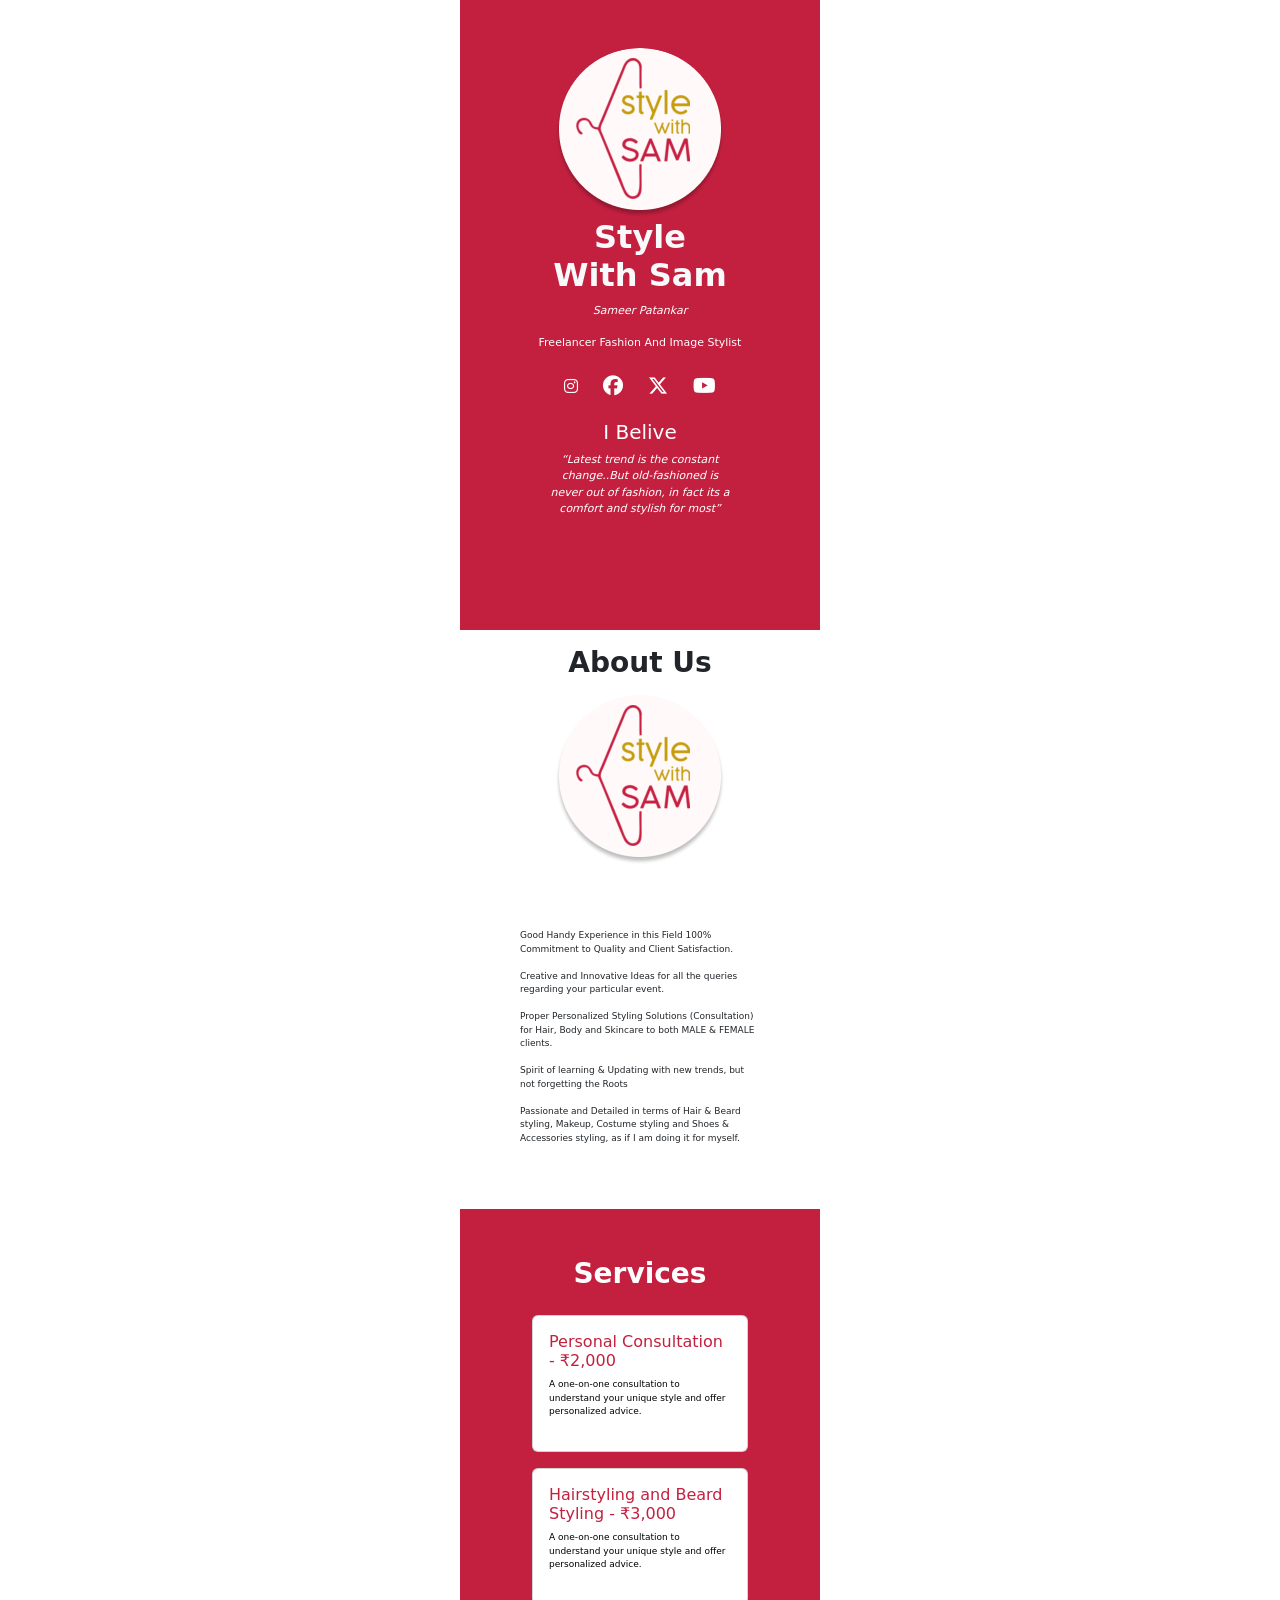
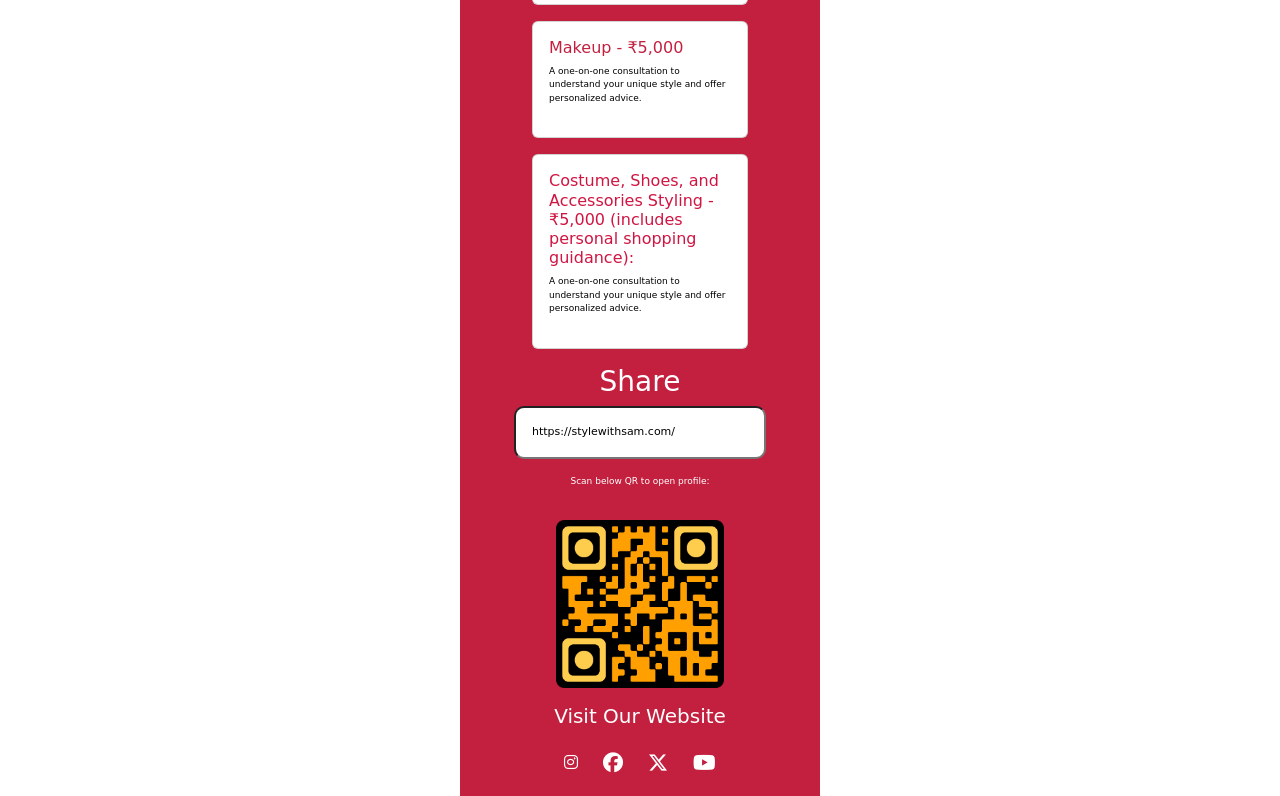
<file: index.html>
<!DOCTYPE html>
<html lang="en">
  <head>
    <meta charset="UTF-8" />
    <meta name="viewport" content="width=device-width, initial-scale=1.0" />
    <title>Style with Sam</title>
    <link
      href="https://cdn.jsdelivr.net/npm/bootstrap@5.0.2/dist/css/bootstrap.min.css"
      rel="stylesheet"
      integrity="sha384-EVSTQN3/azprG1Anm3QDgpJLIm9Nao0Yz1ztcQTwFspd3yD65VohhpuuCOmLASjC"
      crossorigin="anonymous"
    />
    <script
      src="https://cdn.jsdelivr.net/npm/bootstrap@5.0.2/dist/js/bootstrap.bundle.min.js"
      integrity="sha384-MrcW6ZMFYlzcLA8Nl+NtUVF0sA7MsXsP1UyJoMp4YLEuNSfAP+JcXn/tWtIaxVXM"
      crossorigin="anonymous"
    ></script>
    <link rel="stylesheet" href="./style.css" />
    <link rel="preconnect" href="https://fonts.googleapis.com" />
    <link rel="preconnect" href="https://fonts.gstatic.com" crossorigin />
    <link
      href="https://fonts.googleapis.com/css2?family=Epilogue:ital,wght@0,100;0,200;0,300;0,400;0,500;0,600;0,700;0,800;0,900;1,100;1,200;1,300;1,400;1,500;1,600;1,700;1,800;1,900&display=swap"
      rel="stylesheet"
    />
    <link
      rel="stylesheet"
      href="https://cdnjs.cloudflare.com/ajax/libs/font-awesome/6.4.2/css/all.min.css"
    />
  </head>
  <body>
    <div class="d-flex justify-content-center container">
      <div class="row containerr d-flex justify-content-center">
        <!--Hero  -->
        <div class="col-md-10 text-center my-5">

          <img
            src="./Group 6 (1).png"
            class="img-fluid rounded-circle"
            alt=""
          />
          <h2 class="fw-bold text-light p-5 pt-0 pb-0">Style With Sam</h2>
          <p class="itl">Sameer Patankar</p>
          <p class="reg">Freelancer Fashion And Image Stylist</p>
          <div class="icons">
            <i class="fa-brands fa-instagram fa-la" style="color: #ffffff"></i>
            <i class="fa-brands fa-facebook fa-lg" style="color: #ffffff"></i>
            <i class="fa-brands fa-x-twitter fa-lg" style="color: #ffffff"></i>
            <i class="fa-brands fa-youtube fa-lg" style="color: #ffffff"></i>
          </div>
          <h5 class="mt-3 text-white">I Belive</h5>
          <p class="itl p-5 pt-0">
            “Latest trend is the constant change..But old-fashioned is never out
            of fashion, in fact its a comfort and stylish for most”
          </p>
        </div>

        <!-- about us -->
        <div class="about bg-white">
          <h3 class="text-dark fw-bold text-center my-3">About Us</h3>

          <div class="text-center my-3">
            <img
              src="./Group 6 (1).png"
              class="img-fluid rounded-circle"
              alt=""
            />
          </div>

          <p class="text-dark p-5">
            Good Handy Experience in this Field 100% Commitment to Quality and
            Client Satisfaction.
            <br />
            <br />
            Creative and Innovative Ideas for all the queries regarding your
            particular event.
            <br />
            <br />
            Proper Personalized Styling Solutions (Consultation) for Hair, Body
            and Skincare to both MALE & FEMALE clients.
            <br />
            <br />
            Spirit of learning & Updating with new trends, but not forgetting
            the Roots
            <br />
            <br />
            Passionate and Detailed in terms of Hair & Beard styling, Makeup,
            Costume styling and Shoes & Accessories styling, as if I am doing it
            for myself.
          </p>
        </div>

        <!-- service -->
        <div class="services">
          <h3 class="text-white fw-bold text-center mt-5">Services</h3>

          <div class="row">
            <div class="col-md-2"></div>
            <div class="col-md-8">
              <div class="card my-3 ">
                <div class="card-body">
                  <h6 class="">Personal Consultation - ₹2,000</h6>
                  <p>
                    A one-on-one consultation to understand your unique style
                    and offer personalized advice.
                  </p>
                </div>
              </div>
              <div class="card my-3 ">
                <div class="card-body">
                  <h6 class="">Hairstyling and Beard Styling - ₹3,000</h6>
                  <p>
                    A one-on-one consultation to understand your unique style and offer personalized advice.
                  </p>
                </div>
              </div>
              <div class="card my-3 ">
                <div class="card-body">
                  <h6 class="">Makeup - ₹5,000</h6>
                  <p>
                    A one-on-one consultation to understand your unique style
                    and offer personalized advice.
                  </p>
                </div>
              </div>
              <div class="card my-3 ">
                <div class="card-body">
                  <h6 class="" style="color: #D01542;">Costume, Shoes, and Accessories Styling - ₹5,000 (includes personal shopping guidance):</h6>
                  <p>
                    A one-on-one consultation to understand your unique style
                    and offer personalized advice.
                  </p>
                </div>
              </div>
            </div>
            <div class="col-md-2"></div>
          </div>
        </div>

        <!-- share -->

        <div class="share text-center">
          <h3 class="text-center text-underline text-white">Share</h3>
          <input
            type="text rounded "
            class="p-3 w-75"
            value="https://stylewithsam.com/"
          />
          <p class="p-3 text-white">Scan below QR to open profile:</p>
          <div class="qr d-flex justify-content-center">
            <img
              src="./STYLE WITH SAM QR.png"
              class="img-fluid text-center w-50"
              alt=""
            />
          </div>
          <h5 class="text-center text-underline my-3 text-white">Visit Our Website</h5>
          <div class="icons my-3">
            <i class="fa-brands fa-instagram fa-la" style="color: #ffffff"></i>
            <i class="fa-brands fa-facebook fa-lg" style="color: #ffffff"></i>
            <i class="fa-brands fa-x-twitter fa-lg" style="color: #ffffff"></i>
            <i class="fa-brands fa-youtube fa-lg" style="color: #ffffff"></i>
          </div>
        </div>
      </div>
    </div>
    <!-- <p class="bg-white p-1 text-center">@Copyright www.stylewithsam.com</p> -->
  </body>
</html>
</file>
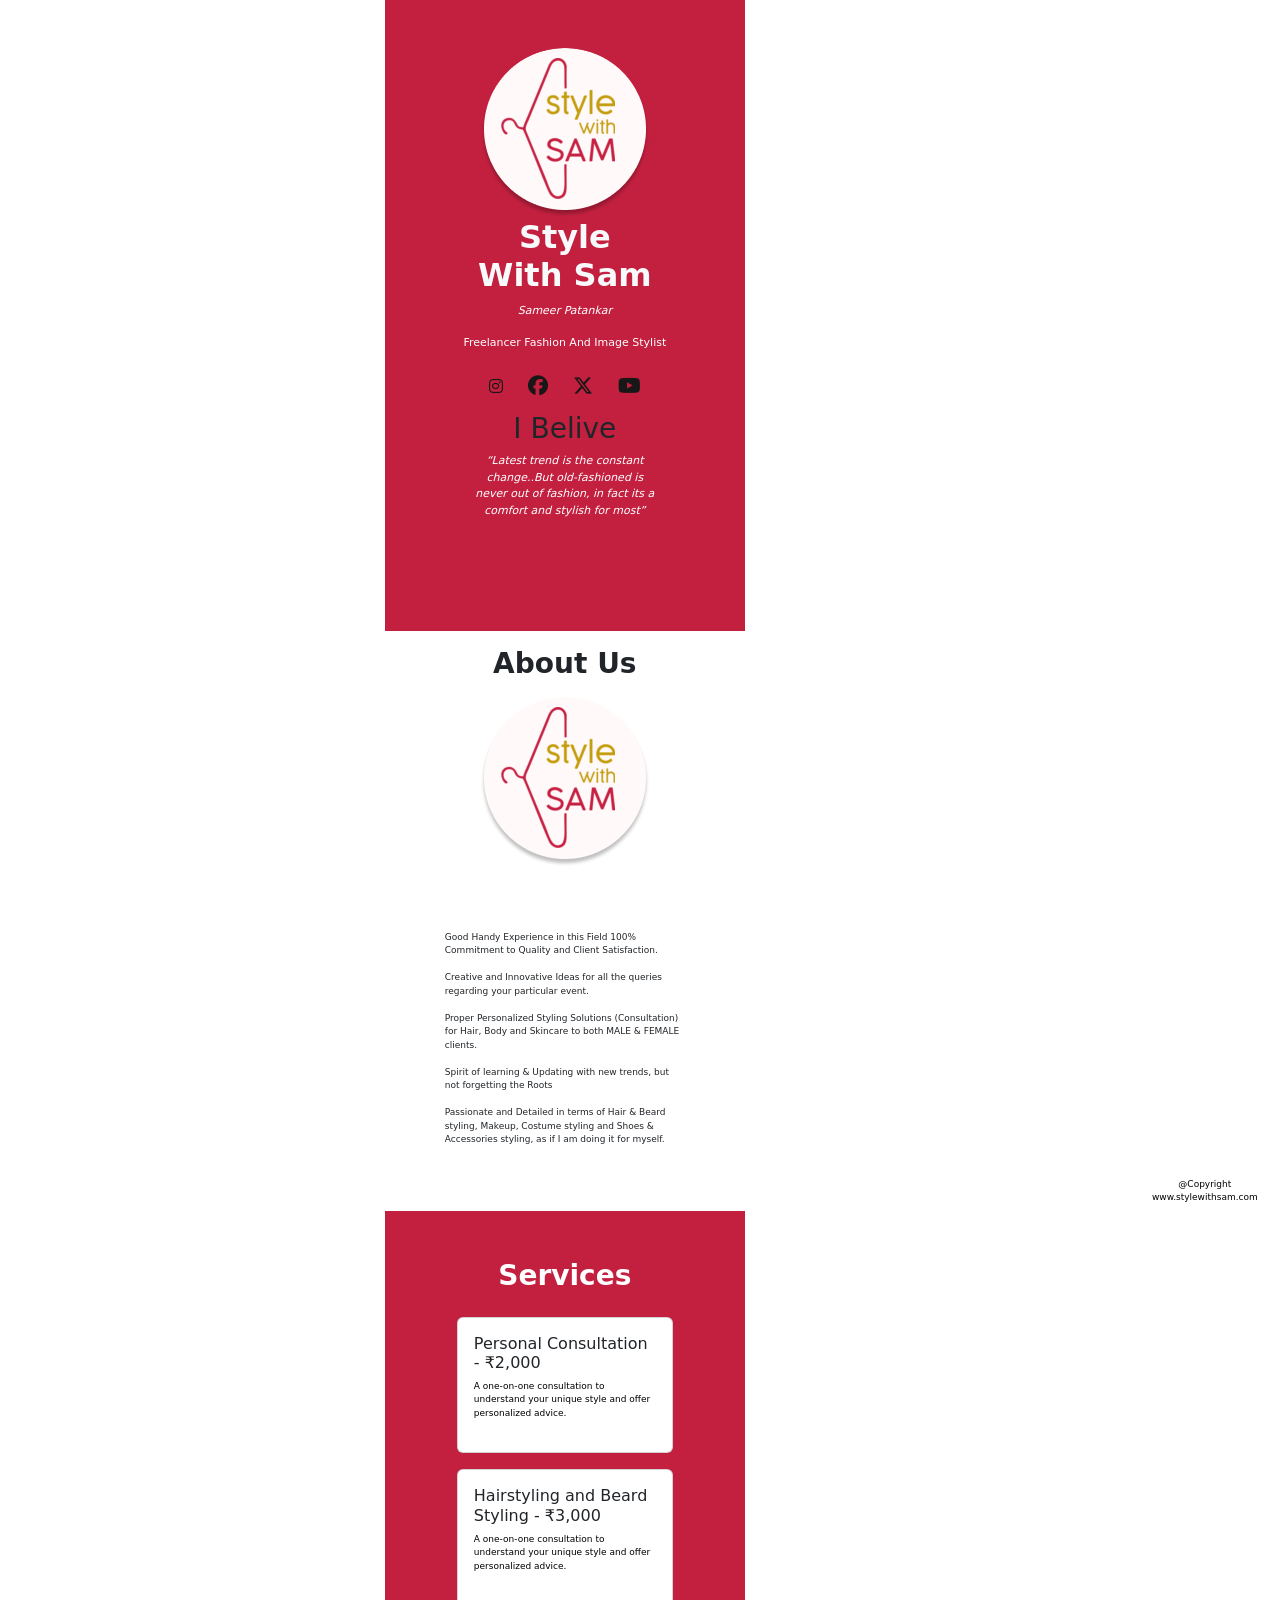
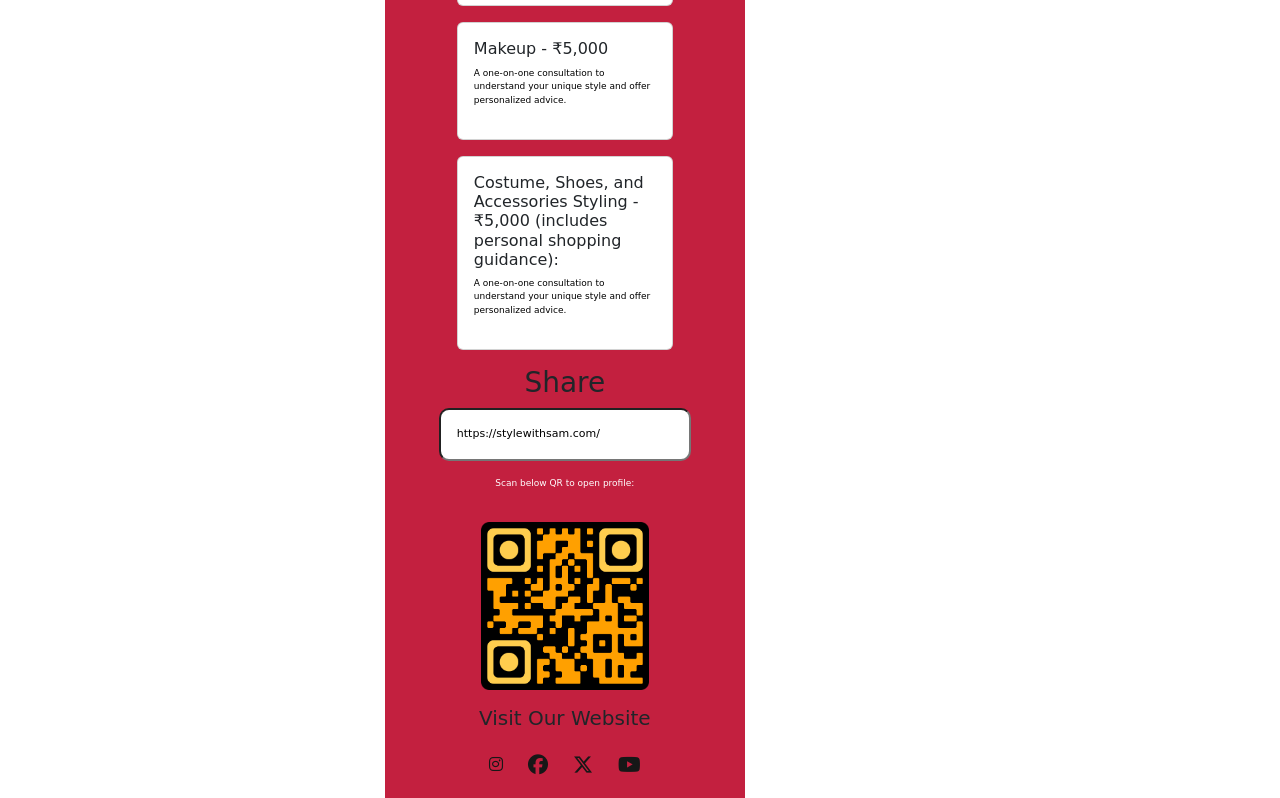
<file: index - Copy.html>
<!DOCTYPE html>
<html lang="en">
  <head>
    <meta charset="UTF-8" />
    <meta name="viewport" content="width=device-width, initial-scale=1.0" />
    <title>Style with Sam</title>
    <link
      href="https://cdn.jsdelivr.net/npm/bootstrap@5.0.2/dist/css/bootstrap.min.css"
      rel="stylesheet"
      integrity="sha384-EVSTQN3/azprG1Anm3QDgpJLIm9Nao0Yz1ztcQTwFspd3yD65VohhpuuCOmLASjC"
      crossorigin="anonymous"
    />
    <script
      src="https://cdn.jsdelivr.net/npm/bootstrap@5.0.2/dist/js/bootstrap.bundle.min.js"
      integrity="sha384-MrcW6ZMFYlzcLA8Nl+NtUVF0sA7MsXsP1UyJoMp4YLEuNSfAP+JcXn/tWtIaxVXM"
      crossorigin="anonymous"
    ></script>
    <link rel="stylesheet" href="./style.css" />
    <link rel="preconnect" href="https://fonts.googleapis.com" />
    <link rel="preconnect" href="https://fonts.gstatic.com" crossorigin />
    <link
      href="https://fonts.googleapis.com/css2?family=Epilogue:ital,wght@0,100;0,200;0,300;0,400;0,500;0,600;0,700;0,800;0,900;1,100;1,200;1,300;1,400;1,500;1,600;1,700;1,800;1,900&display=swap"
      rel="stylesheet"
    />
    <link
      rel="stylesheet"
      href="https://cdnjs.cloudflare.com/ajax/libs/font-awesome/6.4.2/css/all.min.css"
    />
  </head>
  <body>
    <div class="d-flex justify-content-center container">
      <div class="row containerr d-flex justify-content-center">
        <!--Hero  -->
        <div class="col-md-10 text-center my-5">

          <img
            src="./Group 6 (1).png"
            class="img-fluid rounded-circle"
            alt=""
          />
          <h2 class="fw-bold text-light p-5 pt-0 pb-0">Style With Sam</h2>
          <p class="itl">Sameer Patankar</p>
          <p class="reg">Freelancer Fashion And Image Stylist</p>
          <div class="icons">
            <i class="fa-brands fa-instagram fa-la" style="color: #171717"></i>
            <i class="fa-brands fa-facebook fa-lg" style="color: #171717"></i>
            <i class="fa-brands fa-x-twitter fa-lg" style="color: #171717"></i>
            <i class="fa-brands fa-youtube fa-lg" style="color: #171717"></i>
          </div>
          <h3 class="mt-2">I Belive</h3>
          <p class="itl p-5 pt-0">
            “Latest trend is the constant change..But old-fashioned is never out
            of fashion, in fact its a comfort and stylish for most”
          </p>
        </div>

        <!-- about us -->
        <div class="about bg-white">
          <h3 class="text-dark fw-bold text-center my-3">About Us</h3>

          <div class="text-center my-3">
            <img
              src="./Group 6 (1).png"
              class="img-fluid rounded-circle"
              alt=""
            />
          </div>

          <p class="text-dark p-5">
            Good Handy Experience in this Field 100% Commitment to Quality and
            Client Satisfaction.
            <br />
            <br />
            Creative and Innovative Ideas for all the queries regarding your
            particular event.
            <br />
            <br />
            Proper Personalized Styling Solutions (Consultation) for Hair, Body
            and Skincare to both MALE & FEMALE clients.
            <br />
            <br />
            Spirit of learning & Updating with new trends, but not forgetting
            the Roots
            <br />
            <br />
            Passionate and Detailed in terms of Hair & Beard styling, Makeup,
            Costume styling and Shoes & Accessories styling, as if I am doing it
            for myself.
          </p>
        </div>

        <!-- service -->
        <div class="services">
          <h3 class="text-white fw-bold text-center mt-5">Services</h3>

          <div class="row">
            <div class="col-md-2"></div>
            <div class="col-md-8">
              <div class="card my-3 ">
                <div class="card-body">
                  <h6 class="text-dark">Personal Consultation - ₹2,000</h6>
                  <p>
                    A one-on-one consultation to understand your unique style
                    and offer personalized advice.
                  </p>
                </div>
              </div>
              <div class="card my-3 ">
                <div class="card-body">
                  <h6 class="text-dark">Hairstyling and Beard Styling - ₹3,000</h6>
                  <p>
                    A one-on-one consultation to understand your unique style and offer personalized advice.
                  </p>
                </div>
              </div>
              <div class="card my-3 ">
                <div class="card-body">
                  <h6 class="text-dark">Makeup - ₹5,000</h6>
                  <p>
                    A one-on-one consultation to understand your unique style
                    and offer personalized advice.
                  </p>
                </div>
              </div>
              <div class="card my-3 ">
                <div class="card-body">
                  <h6 class="text-dark" style="color: #D01542;">Costume, Shoes, and Accessories Styling - ₹5,000 (includes personal shopping guidance):</h6>
                  <p>
                    A one-on-one consultation to understand your unique style
                    and offer personalized advice.
                  </p>
                </div>
              </div>
            </div>
            <div class="col-md-2"></div>
          </div>
        </div>

        <!-- share -->

        <div class="share text-center">
          <h3 class="text-center text-underline">Share</h3>
          <input
            type="text rounded "
            class="p-3 w-75"
            value="https://stylewithsam.com/"
          />
          <p class="p-3 text-white">Scan below QR to open profile:</p>
          <div class="qr d-flex justify-content-center">
            <img
              src="./STYLE WITH SAM QR.png"
              class="img-fluid text-center w-50"
              alt=""
            />
          </div>
          <h5 class="text-center text-underline my-3">Visit Our Website</h5>
          <div class="icons my-3">
            <i class="fa-brands fa-instagram fa-la" style="color: #171717"></i>
            <i class="fa-brands fa-facebook fa-lg" style="color: #171717"></i>
            <i class="fa-brands fa-x-twitter fa-lg" style="color: #171717"></i>
            <i class="fa-brands fa-youtube fa-lg" style="color: #171717"></i>
          </div>
        </div>
      </div>
    </div>
    <p class="bg-white p-1 text-center">@Copyright www.stylewithsam.com</p>
  </body>
</html>
</file>
<file: style.css>
*{
    margin: 0;
    padding: 0;

}

  body {
    display: flex;
    justify-content: center;
    align-items: center;
    /* background-color: #C3203F; */
  }
  html{
    max-width: 360;
    background-color: #C3203F;

  }

.containerr{
    width: 360px;
    background-color: #C3203F;
    
}



.itl{
    font-style: italic;
    color: white;
    font-size: 11px;
}

.reg{
    font-size: 11px;
    font-style: normal;
    color: white;
}

i{
    padding: 10px;
}

p{
    font-size: 9px;
    color:black
}



input{
    font-size: 11px;
    border-radius: 10px;
}
h6{
    color: #C3203F;
}
</file>
